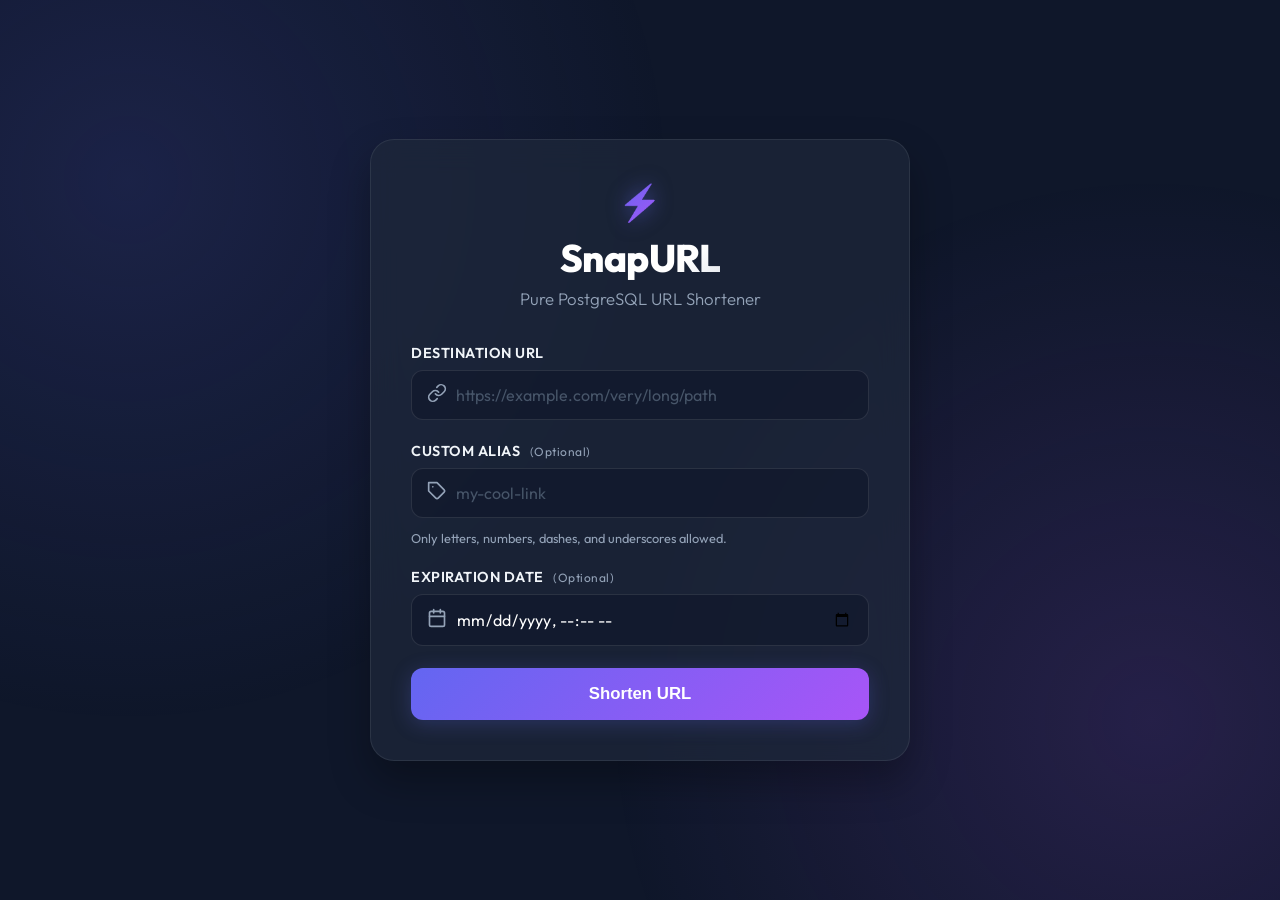
<file: templates/index.html>
<!DOCTYPE html>
<html lang="en">
<head>
    <meta charset="UTF-8">
    <meta name="viewport" content="width=device-width, initial-scale=1.0">
    <meta name="description" content="SnapURL - A high-performance, pure PostgreSQL URL shortener. Instant redirection, custom aliases, and link expiration.">
    <title>SnapURL - Pure PostgreSQL URL Shortener</title>
    <!-- Outfit Font -->
    <link href="https://fonts.googleapis.com/css2?family=Outfit:wght@300;400;600;700;800&display=swap" rel="stylesheet">
    <link rel="stylesheet" href="/static/style.css">
</head>
<body>
    <div class="glass-bg"></div>
    
    <div class="app-container">
        <main class="card">
            <header>
                <div class="logo-container">
                    <span class="logo-icon">⚡</span>
                </div>
                <h1>SnapURL</h1>
                <p>Pure PostgreSQL URL Shortener</p>
            </header>

            <form id="shorten-form" autocomplete="off" novalidate>
                <!-- Long URL Input -->
                <div class="form-group">
                    <label for="long-url">Destination URL</label>
                    <div class="input-wrapper">
                        <span class="input-icon">
                            <svg width="20" height="20" viewBox="0 0 24 24" fill="none" stroke="currentColor" stroke-width="2" stroke-linecap="round" stroke-linejoin="round">
                                <path d="M10 13a5 5 0 0 0 7.54.54l3-3a5 5 0 0 0-7.07-7.07l-1.72 1.71"></path>
                                <path d="M14 11a5 5 0 0 0-7.54-.54l-3 3a5 5 0 0 0 7.07 7.07l1.71-1.71"></path>
                            </svg>
                        </span>
                        <input 
                            type="url" 
                            id="long-url" 
                            name="long_url" 
                            placeholder="https://example.com/very/long/path" 
                            required
                        >
                    </div>
                </div>

                <!-- Custom Alias Input -->
                <div class="form-group">
                    <label for="custom-alias">
                        Custom Alias <span class="optional-badge">(Optional)</span>
                    </label>
                    <div class="input-wrapper">
                        <span class="input-icon">
                            <svg width="20" height="20" viewBox="0 0 24 24" fill="none" stroke="currentColor" stroke-width="2" stroke-linecap="round" stroke-linejoin="round">
                                <path d="M20.59 13.41l-7.17 7.17a2 2 0 0 1-2.83 0L2 12V2h10l8.59 8.59a2 2 0 0 1 0 2.82z"></path>
                                <line x1="7" y1="7" x2="7.01" y2="7"></line>
                            </svg>
                        </span>
                        <input 
                            type="text" 
                            id="custom-alias" 
                            name="custom_alias" 
                            placeholder="my-cool-link"
                            maxlength="50"
                        >
                    </div>
                    <div class="input-hint">Only letters, numbers, dashes, and underscores allowed.</div>
                </div>

                <!-- Expiration Date Input -->
                <div class="form-group">
                    <label for="expiration-date">
                        Expiration Date <span class="optional-badge">(Optional)</span>
                    </label>
                    <div class="input-wrapper">
                        <span class="input-icon">
                            <svg width="20" height="20" viewBox="0 0 24 24" fill="none" stroke="currentColor" stroke-width="2" stroke-linecap="round" stroke-linejoin="round">
                                <rect x="3" y="4" width="18" height="18" rx="2" ry="2"></rect>
                                <line x1="16" y1="2" x2="16" y2="6"></line>
                                <line x1="8" y1="2" x2="8" y2="6"></line>
                                <line x1="3" y1="10" x2="21" y2="10"></line>
                            </svg>
                        </span>
                        <input 
                            type="datetime-local" 
                            id="expiration-date" 
                            name="expiration_date"
                        >
                    </div>
                </div>

                <!-- Submit Button -->
                <button type="submit" id="btn-submit" class="btn-submit">
                    <span class="spinner" id="btn-spinner"></span>
                    <span class="btn-text">Shorten URL</span>
                </button>
            </form>

            <!-- Error Display Alert -->
            <div id="error-alert" class="alert alert-error hidden" role="alert">
                <svg width="20" height="20" viewBox="0 0 24 24" fill="none" stroke="currentColor" stroke-width="2" stroke-linecap="round" stroke-linejoin="round">
                    <circle cx="12" cy="12" r="10"></circle>
                    <line x1="12" y1="8" x2="12" y2="12"></line>
                    <line x1="12" y1="16" x2="12.01" y2="16"></line>
                </svg>
                <span id="error-msg">An error occurred. Please try again.</span>
            </div>

            <!-- Result Section -->
            <section id="result-section" class="result-section hidden">
                <div class="result-title">
                    <svg width="18" height="18" viewBox="0 0 24 24" fill="none" stroke="currentColor" stroke-width="2" stroke-linecap="round" stroke-linejoin="round">
                        <path d="M22 11.08V12a10 10 0 1 1-5.93-9.14"></path>
                        <polyline points="22 4 12 14.01 9 11.01"></polyline>
                    </svg>
                    URL Shortened Successfully!
                </div>
                <div class="result-box">
                    <div id="short-url" class="short-url-text">https://snap.url/code</div>
                    <button id="btn-copy" class="btn-copy">
                        <svg class="copy-icon" width="18" height="18" viewBox="0 0 24 24" fill="none" stroke="currentColor" stroke-width="2" stroke-linecap="round" stroke-linejoin="round">
                            <rect x="9" y="9" width="13" height="13" rx="2" ry="2"></rect>
                            <path d="M5 15H4a2 2 0 0 1-2-2V4a2 2 0 0 1 2-2h9a2 2 0 0 1 2 2v1"></path>
                        </svg>
                        <span id="copy-text">Copy</span>
                    </button>
                </div>
                <div id="expiration-meta" class="metadata-display hidden"></div>
            </section>
        </main>
    </div>

    <!-- Frontend logic script -->
    <script>
        document.addEventListener('DOMContentLoaded', () => {
            const form = document.getElementById('shorten-form');
            const submitBtn = document.getElementById('btn-submit');
            const errorAlert = document.getElementById('error-alert');
            const errorMsg = document.getElementById('error-msg');
            const resultSection = document.getElementById('result-section');
            const shortUrlText = document.getElementById('short-url');
            const copyBtn = document.getElementById('btn-copy');
            const copyText = document.getElementById('copy-text');
            const expirationMeta = document.getElementById('expiration-meta');

            // Handle Form Submission
            form.addEventListener('submit', async (e) => {
                e.preventDefault();

                // Reset state
                errorAlert.classList.add('hidden');
                resultSection.classList.add('hidden');
                expirationMeta.classList.add('hidden');
                
                const longUrl = document.getElementById('long-url').value.trim();
                const customAlias = document.getElementById('custom-alias').value.trim();
                const expirationDate = document.getElementById('expiration-date').value;

                if (!longUrl) {
                    showError('Please enter a destination URL.');
                    return;
                }

                // Simple frontend validation for alias format
                if (customAlias && !/^[a-zA-Z0-9\-_]+$/.test(customAlias)) {
                    showError('Custom alias can only contain letters, numbers, dashes, and underscores.');
                    return;
                }

                // Enable Loading State
                submitBtn.classList.add('loading');
                submitBtn.disabled = true;

                try {
                    const response = await fetch('/urls', {
                        method: 'POST',
                        headers: {
                            'Content-Type': 'application/json'
                        },
                        body: JSON.stringify({
                            long_url: longUrl,
                            custom_alias: customAlias || null,
                            expiration_date: expirationDate || null
                        })
                    });

                    const data = await response.json();

                    if (!response.ok) {
                        throw new Error(data.error || 'Failed to shorten URL');
                    }

                    // Success state
                    // Construct short URL using window.location.origin
                    const fullShortUrl = `${window.location.origin}/${data.short_code}`;
                    shortUrlText.textContent = fullShortUrl;
                    
                    // Show expiration metadata if set
                    if (data.expiration_date) {
                        const localDate = new Date(data.expiration_date).toLocaleString();
                        expirationMeta.textContent = `This link will expire on: ${localDate}`;
                        expirationMeta.classList.remove('hidden');
                    }

                    resultSection.classList.remove('hidden');
                    // Scroll into view
                    resultSection.scrollIntoView({ behavior: 'smooth', block: 'nearest' });
                } catch (err) {
                    showError(err.message);
                } finally {
                    // Disable Loading State
                    submitBtn.classList.remove('loading');
                    submitBtn.disabled = false;
                }
            });

            // Handle Copy Button Click
            copyBtn.addEventListener('click', async () => {
                const textToCopy = shortUrlText.textContent;
                try {
                    await navigator.clipboard.writeText(textToCopy);
                    copyBtn.classList.add('copied');
                    copyText.textContent = 'Copied!';
                    
                    setTimeout(() => {
                        copyBtn.classList.remove('copied');
                        copyText.textContent = 'Copy';
                    }, 2000);
                } catch (err) {
                    console.error('Failed to copy to clipboard', err);
                }
            });

            // Display Error Utility
            function showError(message) {
                errorMsg.textContent = message;
                errorAlert.classList.remove('hidden');
                errorAlert.scrollIntoView({ behavior: 'smooth', block: 'nearest' });
            }
        });
    </script>
</body>
</html>
</file>
<file: static/style.css>
/* style.css: Modern Dark Theme & Glassmorphism Stylesheet */

:root {
    --bg-color: #0f172a;
    --card-bg: rgba(30, 41, 59, 0.7);
    --card-border: rgba(255, 255, 255, 0.08);
    --primary-color: #6366f1;
    --primary-hover: #4f46e5;
    --secondary-color: #a855f7;
    --accent-color: #10b981;
    --text-color: #f1f5f9;
    --text-muted: #94a3b8;
    --error-color: #ef4444;
    --success-color: #10b981;
    --input-bg: rgba(15, 23, 42, 0.6);
    --input-border: rgba(255, 255, 255, 0.1);
    --input-focus: #818cf8;
}

* {
    box-sizing: border-box;
    margin: 0;
    padding: 0;
}

body {
    font-family: 'Outfit', -apple-system, BlinkMacSystemFont, "Segoe UI", Roboto, sans-serif;
    background-color: var(--bg-color);
    color: var(--text-color);
    min-height: 100vh;
    display: flex;
    justify-content: center;
    align-items: center;
    overflow-x: hidden;
    position: relative;
}

/* Glowing background blur blobs */
.glass-bg {
    position: fixed;
    top: 0;
    left: 0;
    right: 0;
    bottom: 0;
    z-index: -1;
    background: radial-gradient(circle at 10% 20%, rgba(99, 102, 241, 0.15) 0%, transparent 40%),
                radial-gradient(circle at 90% 80%, rgba(168, 85, 247, 0.15) 0%, transparent 40%);
}

.app-container {
    width: 100%;
    max-width: 580px;
    padding: 20px;
}

/* Main Card */
.card {
    background: var(--card-bg);
    backdrop-filter: blur(16px);
    -webkit-backdrop-filter: blur(16px);
    border: 1px solid var(--card-border);
    border-radius: 24px;
    padding: 40px;
    box-shadow: 0 20px 40px rgba(0, 0, 0, 0.3);
    animation: slideUp 0.6s cubic-bezier(0.16, 1, 0.3, 1) forwards;
}

@keyframes slideUp {
    0% {
        opacity: 0;
        transform: translateY(20px);
    }
    100% {
        opacity: 1;
        transform: translateY(0);
    }
}

/* Header */
header {
    text-align: center;
    margin-bottom: 35px;
}

.logo-container {
    display: inline-flex;
    align-items: center;
    gap: 10px;
    margin-bottom: 10px;
}

.logo-icon {
    font-size: 2.2rem;
    background: linear-gradient(135deg, var(--primary-color), var(--secondary-color));
    -webkit-background-clip: text;
    background-clip: text;
    -webkit-text-fill-color: transparent;
    filter: drop-shadow(0 0 10px rgba(99, 102, 241, 0.5));
    animation: rotateLogo 8s linear infinite;
}

@keyframes rotateLogo {
    0% { transform: rotate(0deg); }
    100% { transform: rotate(360deg); }
}

h1 {
    font-size: 2.4rem;
    font-weight: 800;
    letter-spacing: -0.5px;
    background: linear-gradient(135deg, #ffffff 60%, var(--text-muted));
    -webkit-background-clip: text;
    background-clip: text;
    -webkit-text-fill-color: transparent;
}

header p {
    color: var(--text-muted);
    font-size: 1.05rem;
    margin-top: 6px;
    font-weight: 300;
}

/* Form Styles */
.form-group {
    margin-bottom: 22px;
    display: flex;
    flex-direction: column;
    gap: 8px;
}

label {
    font-size: 0.9rem;
    font-weight: 600;
    color: var(--text-color);
    letter-spacing: 0.5px;
    text-transform: uppercase;
}

.input-wrapper {
    position: relative;
    display: flex;
    align-items: center;
}

.input-icon {
    position: absolute;
    left: 16px;
    color: var(--text-muted);
    font-size: 1.2rem;
    pointer-events: none;
}

input {
    width: 100%;
    padding: 14px 16px 14px 44px;
    background: var(--input-bg);
    border: 1px solid var(--input-border);
    border-radius: 12px;
    color: #ffffff;
    font-size: 1rem;
    font-family: inherit;
    transition: all 0.3s cubic-bezier(0.4, 0, 0.2, 1);
}

input:focus {
    outline: none;
    border-color: var(--input-focus);
    background: rgba(15, 23, 42, 0.8);
    box-shadow: 0 0 0 4px rgba(99, 102, 241, 0.15);
}

input::placeholder {
    color: #475569;
}

.optional-badge {
    font-size: 0.75rem;
    color: var(--text-muted);
    font-weight: normal;
    text-transform: none;
    margin-left: 6px;
}

/* Custom alias specific hint */
.input-hint {
    font-size: 0.8rem;
    color: var(--text-muted);
    margin-top: 4px;
}

/* Button */
.btn-submit {
    width: 100%;
    padding: 16px;
    background: linear-gradient(135deg, var(--primary-color), var(--secondary-color));
    border: none;
    border-radius: 12px;
    color: #ffffff;
    font-size: 1.05rem;
    font-weight: 600;
    cursor: pointer;
    transition: all 0.3s cubic-bezier(0.4, 0, 0.2, 1);
    display: flex;
    justify-content: center;
    align-items: center;
    gap: 8px;
    box-shadow: 0 4px 20px rgba(99, 102, 241, 0.25);
    margin-top: 10px;
}

.btn-submit:hover {
    transform: translateY(-1px);
    box-shadow: 0 6px 24px rgba(99, 102, 241, 0.40);
    filter: brightness(1.05);
}

.btn-submit:active {
    transform: translateY(1px);
}

/* Result Section */
.result-section {
    margin-top: 30px;
    border-top: 1px solid var(--card-border);
    padding-top: 30px;
    animation: fadeIn 0.4s ease forwards;
}

.result-section.hidden {
    display: none;
}

@keyframes fadeIn {
    from { opacity: 0; transform: translateY(10px); }
    to { opacity: 1; transform: translateY(0); }
}

.result-title {
    font-size: 1.1rem;
    font-weight: 600;
    margin-bottom: 12px;
    color: var(--accent-color);
    display: flex;
    align-items: center;
    gap: 6px;
}

.result-box {
    display: flex;
    background: rgba(15, 23, 42, 0.5);
    border: 1px solid var(--input-border);
    border-radius: 12px;
    overflow: hidden;
    align-items: center;
}

.short-url-text {
    flex: 1;
    padding: 14px 16px;
    color: #ffffff;
    font-weight: 500;
    font-size: 1.05rem;
    text-overflow: ellipsis;
    white-space: nowrap;
    overflow: hidden;
}

.btn-copy {
    background: var(--primary-color);
    border: none;
    color: white;
    padding: 14px 20px;
    cursor: pointer;
    font-weight: 600;
    transition: all 0.2s ease;
    display: flex;
    align-items: center;
    gap: 6px;
}

.btn-copy:hover {
    background: var(--primary-hover);
}

.btn-copy.copied {
    background: var(--success-color);
}

/* Expiration metadata display */
.metadata-display {
    margin-top: 10px;
    font-size: 0.85rem;
    color: var(--text-muted);
}

/* Alert Notification */
.alert {
    padding: 14px 16px;
    border-radius: 12px;
    margin-top: 20px;
    font-size: 0.95rem;
    line-height: 1.4;
    display: flex;
    align-items: center;
    gap: 10px;
    animation: shake 0.4s ease-in-out;
}

.alert.hidden {
    display: none;
}

.alert-error {
    background: rgba(239, 68, 68, 0.15);
    border: 1px solid rgba(239, 68, 68, 0.3);
    color: #fca5a5;
}

@keyframes shake {
    0%, 100% { transform: translateX(0); }
    25% { transform: translateX(-4px); }
    75% { transform: translateX(4px); }
}

/* Loader Animation */
.spinner {
    border: 2px solid rgba(255, 255, 255, 0.3);
    border-top: 2px solid #ffffff;
    border-radius: 50%;
    width: 18px;
    height: 18px;
    animation: spin 0.8s linear infinite;
    display: none;
}

.btn-submit.loading .spinner {
    display: inline-block;
}

.btn-submit.loading .btn-text {
    display: none;
}

@keyframes spin {
    0% { transform: rotate(0deg); }
    100% { transform: rotate(360deg); }
}
</file>
